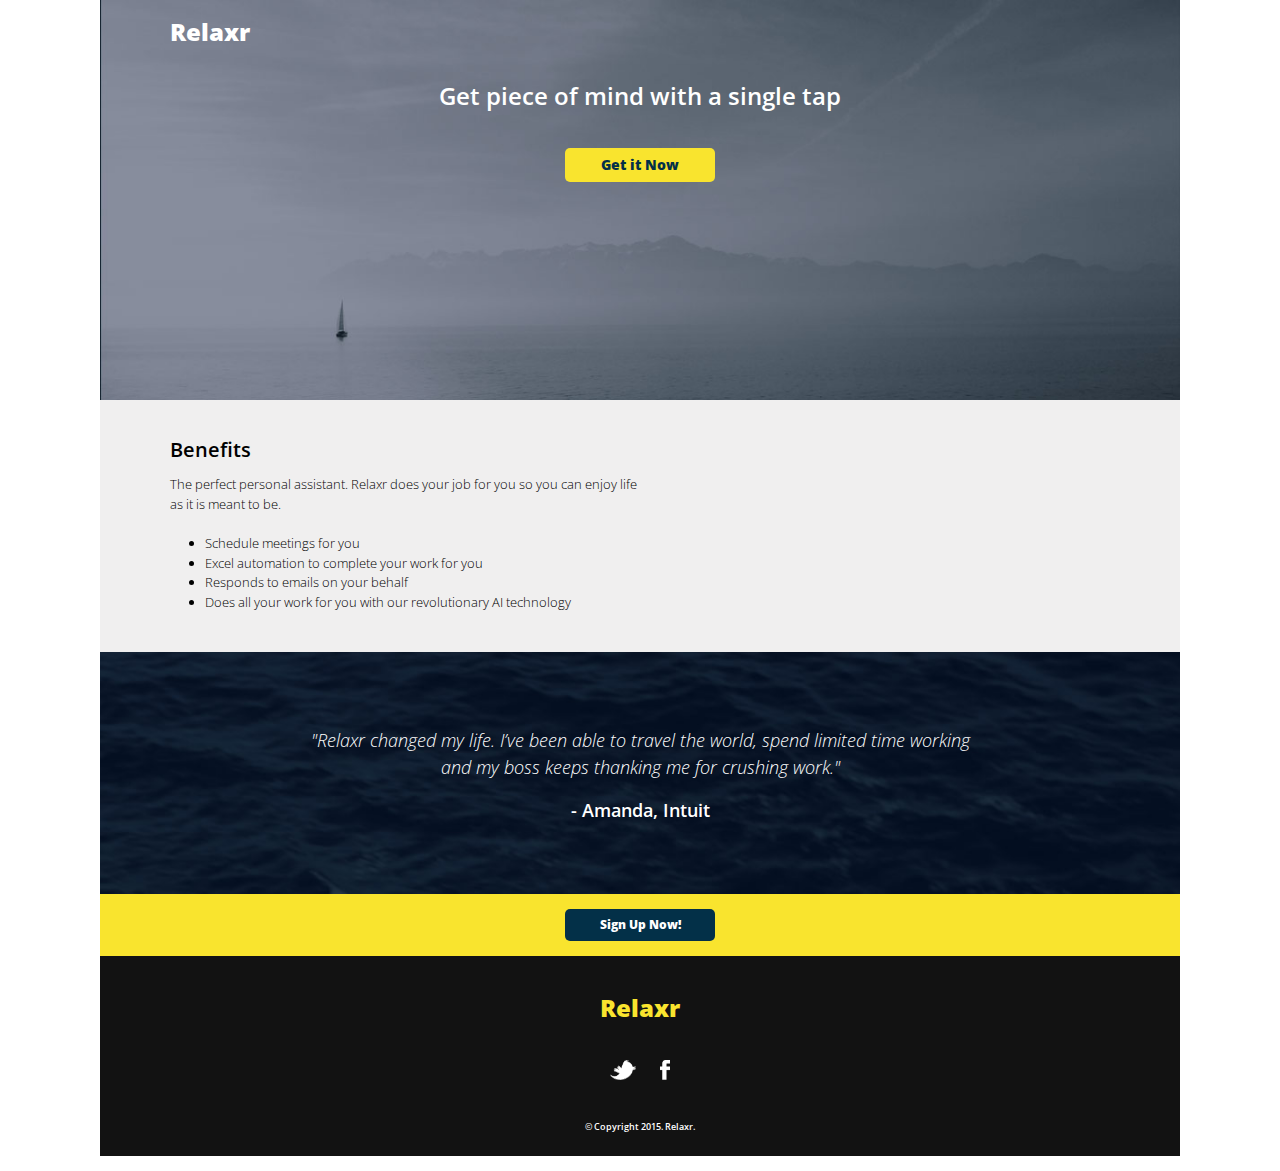
<file: index.html>
<!DOCTYPE html>

<html lang="en">
	<head>
    	<meta charset="utf-8">
    	<meta name="description" content="Relaxr">
    	<meta name="keywords" content="one, two, three">

		<title>Relaxr</title>

		<link rel="stylesheet" href="css/reset.css" media="screen" type="text/css">
		<link rel="stylesheet" href="css/style.css" media="screen" type="text/css">
		<link href='https://fonts.googleapis.com/css?family=Open+Sans:300italic,300,600,800' rel='stylesheet' type='text/css'>
		<!-- Nice job importing your google font.-->
	</head>

	<body>
		<div id="container">
			<header>
				<p class="relaxr">Relaxr</p>
				<h1 class="intro">Get piece of mind with a single tap</h1>
				<div class="get_it_button">Get it Now</div>
			</header>

			<section id="benefits_area">
				<div id="benefits_text">
					<h2>Benefits</h2>
					<p class="benefits_text_intro benefits_text_style">The perfect personal assistant. Relaxr does your job for you so you can enjoy life as it is meant to be.</p>
					<ul class="benefits_text_style">
						<li>Schedule meetings for you</li>
						<li>Excel automation to complete your work for you</li>
						<li>Responds to emails on your behalf</li>
						<li>Does all your work for you with our revolutionary AI technology</li>
					</ul>
				</div>
			</section>

			<section id="testimonial_area">
				<p class="testimonial_quote">"Relaxr changed my life. I’ve been able to travel the world, spend limited time working and my boss keeps thanking me for crushing work."</p>
				<div class="testimonial_attribution">- Amanda, Intuit</div>
			</section>

			<section id="signup_area">
				<div class="signup_button">Sign Up Now!</div>
			</section>

			<footer>
				<p class="relaxr yellow">Relaxr</p>
				<!--ND: Remember to include an underscore if you're using two words.-->

				<nav id="socialmedia">
					<a href="http://twitter.com" target="_blank"><img class="icons" alt="Twitter" src="images/twitter.png"/></a>
					<a href="http://facebook.com" target="_blank"><img class="icons" alt="Facebook" src="images/facebook.png"/></a>
				</nav>
				<!--ND:Looks like you're getting the hang of HTML structural elements. Seeing that you've
			used header, footer and nav tags -->
 				<p class="copyright">&copy; Copyright 2015. Relaxr.</p>
			</footer>

		</div>

	</body>

</html>
</file>
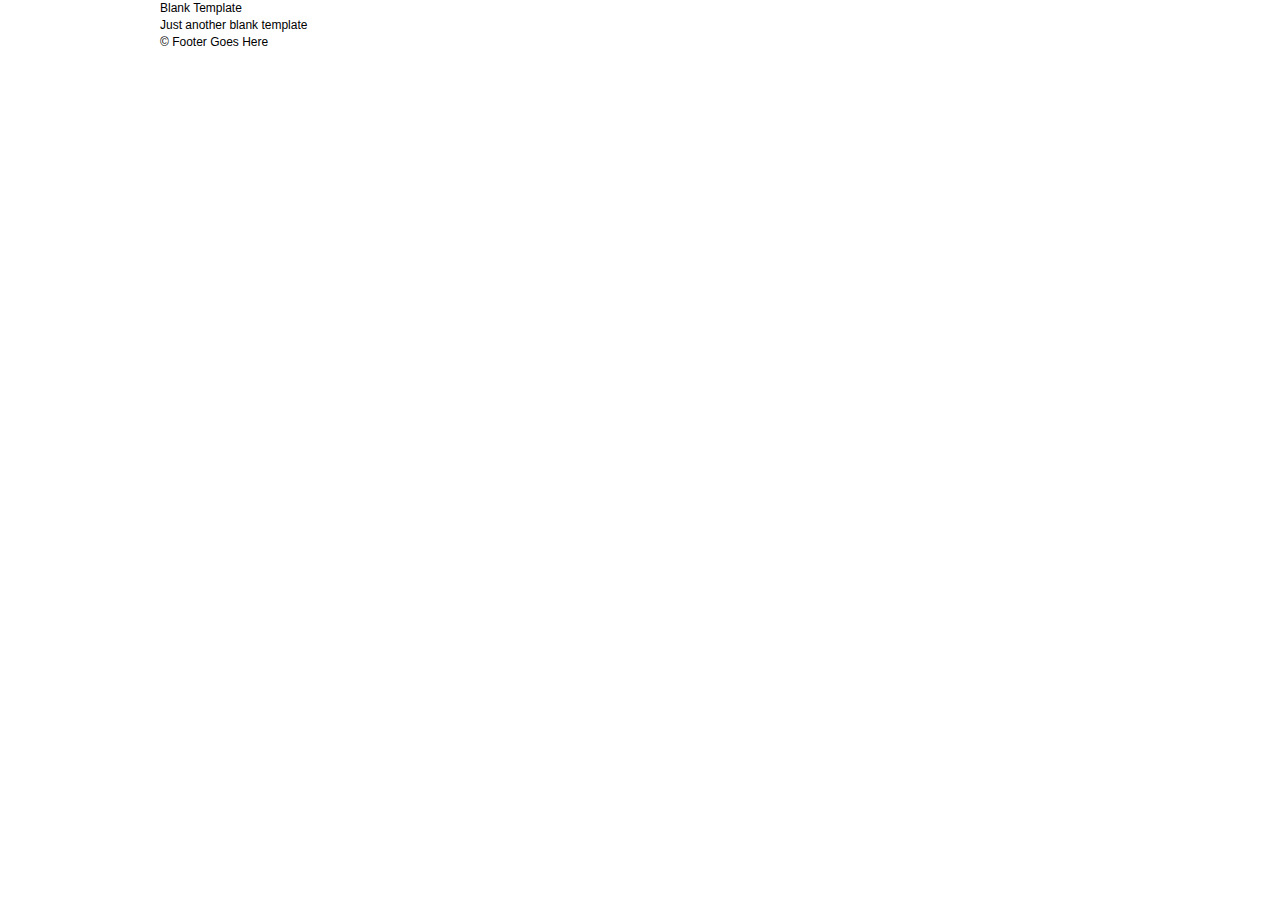
<file: reference_files/week_3_homework/starter_code/index.html>
<!DOCTYPE html>
<html lang="en">
	<head>
    	<meta charset="utf-8">
    	<meta name="description" content="Your description goes here">
    	<meta name="keywords" content="one, two, three">

		<title>Blank Template</title>

		<!-- external CSS link -->
		<link rel="stylesheet" href="css/reset.css">
		<link rel="stylesheet" href="css/style.css">

	</head>
	<body>
		<div id="container">
			<header>
				<h1>Blank Template</h1>
				<h2>Just another blank template</h2>
			</header>
			<footer>
				&copy; Footer Goes Here
			</footer>
		</div><!-- #container -->
	</body>
</html>
</file>
<file: css/style.css>
/*
Project Name: Relaxr Landing Page
Client: Relaxr
Author: Jenn Hueting
Developer @GA in DC
*/


/******************************************
/* SETUP
/*******************************************/

/* Box Model Hack */
* {
     -moz-box-sizing: border-box; /* Firexfox */
     -webkit-box-sizing: border-box; /* Safari/Chrome/iOS/Android */
     box-sizing: border-box; /* IE */
}

/* Clear fix hack */
.clearfix:after {
     content: ".";
     display: block;
     clear: both;
     visibility: hidden;
     line-height: 0;
     height: 0;
}

.clear {
  clear: both;
}

.alignright {
  float: right;
  padding: 0 0 10px 10px; /* note the padding around a right floated image */
}

.alignleft {
  float: left;
  padding: 0 10px 10px 0; /* note the padding around a left floated image */
}

/******************************************
/* BASE STYLES
/*******************************************/

body {
     font-family: 'Open Sans', sans-serif;
     margin: 0px 100px;
}

#container {
  width: 100%;
  margin: auto;
  height: 500px;
}

header {
  padding: 20px 70px 200px 70px;
  background: url(../images/header_bg.jpg) no-repeat center top rgb(134,141,157);
  background-size: cover;
  height:400px;
}

.relaxr {
  color:#FFF;
  font-weight: 800;
  font-size: 24px;
  padding-bottom: 40px;
}

.yellow {
  color: #f9e42e;
  text-align: center;
  padding-top: 20px;
}

h1.intro {
  font-size: 24px;
  font-weight: 600;
  color: #FFF;
  padding-bottom: 40px;
  text-align: center;
}

.get_it_button {
  font-weight: 800;
  border-radius: 5px;
  color:#033048;
  font-size: 14px;
  background-color: #f9e42e;
  padding: 10px;
  width: 150px;
  text-align: center;
  margin: auto;
}

#benefits_area {
  background-color: #f0efef;
  padding: 40px 70px 20px 70px;
}

#benefits_text {
  width:50%;
}

h2 {
  font-size: 20px;
  font-weight: 600;
  padding-bottom: 15px;
}

.benefits_text_intro {
  padding-bottom: 20px;
}

.benefits_text_style {
  font-weight: 300;
  font-size: 13px;
  line-height: 1.5;
}

ul {
  font-weight: 300;
  font-size: 13px;
  padding-left: 35px;
  padding-bottom: 20px;
}

#testimonial_area {
  text-align: center;
  color:#FFF;
  background: url(../images/testimonial_bg.jpg) no-repeat center top rgb(134,141,157);
  background-size: cover;
  padding: 75px 200px;
}

.testimonial_quote {
  font-weight: 300;
  font-style: italic;
  font-size: 18px;
  line-height: 1.5;
  padding-bottom: 20px;
}

.testimonial_attribution {
  font-weight: 600;
  font-size: 18px;
}

#signup_area {
  background-color: #f9e42e;
  padding: 15px;
}

.signup_button {
  font-weight: 800;
  border-radius: 5px;
  color:#FFF;
  font-size: 12px;
  background-color: #033048;
  padding: 10px;
  text-align: center;
  width:150px;
  margin: auto;
}

footer {
  background-color: #121212;
  height:200px;
  padding: 20px 70px;
  margin: auto;
}

#socialmedia {
  text-align:center;
}

.icons {
    display: inline-block;
    margin-left: auto;
    margin-right: auto;
    height: 20px;
    padding: 0px 10px;
}

.copyright {
  text-align: center;
  color: #FFF;
  font-size: 9px;
  font-weight: 600;
  padding: 40px 0px;
<<<<<<< HEAD
}

/* ND:Your indenting here looks great! Everything is spaced correctly and the code was easy to read */
/* ND:Seems like you have a good grasp on ids and classes. I'd encourage you to use classes more
than ids when working on larger projects so you can reuse your styles*/
/*ND: Did you have trouble with floats or width? Notice you don't include columns. Swing by during office hours if you need help.*/
=======
  clear: both;
}
>>>>>>> 89a6359c0bfba53b3d57d0b985e25bc38ed09545
</file>
<file: reference_files/week_3_homework/starter_code/css/style.css>
/*
Project Name: Blank Template
Client: Your Client
Author: Your Name
Developer @GA in NYC
*/


/******************************************
/* SETUP
/*******************************************/

/* Box Model Hack */
* {
     -moz-box-sizing: border-box; /* Firexfox */
     -webkit-box-sizing: border-box; /* Safari/Chrome/iOS/Android */
     box-sizing: border-box; /* IE */
}

/* Clear fix hack */
.clearfix:after {
     content: ".";
     display: block;
     clear: both;
     visibility: hidden;
     line-height: 0;
     height: 0;
}

.clear {
  clear: both;
}

.alignright {
  float: right;
  padding: 0 0 10px 10px; /* note the padding around a right floated image */
}

.alignleft {
  float: left;
  padding: 0 10px 10px 0; /* note the padding around a left floated image */
}

/******************************************
/* BASE STYLES
/*******************************************/

body {
     color: #000;
     font-size: 12px;
     line-height: 1.4;
     font-family: Helvetica, Arial, sans-serif;
}


/******************************************
/* LAYOUT
/*******************************************/

/* Center the container */
#container {
  width: 960px;
  margin: auto;
}

header {

}

footer {

}

/******************************************
/* ADDITIONAL STYLES
/*******************************************/
</file>
